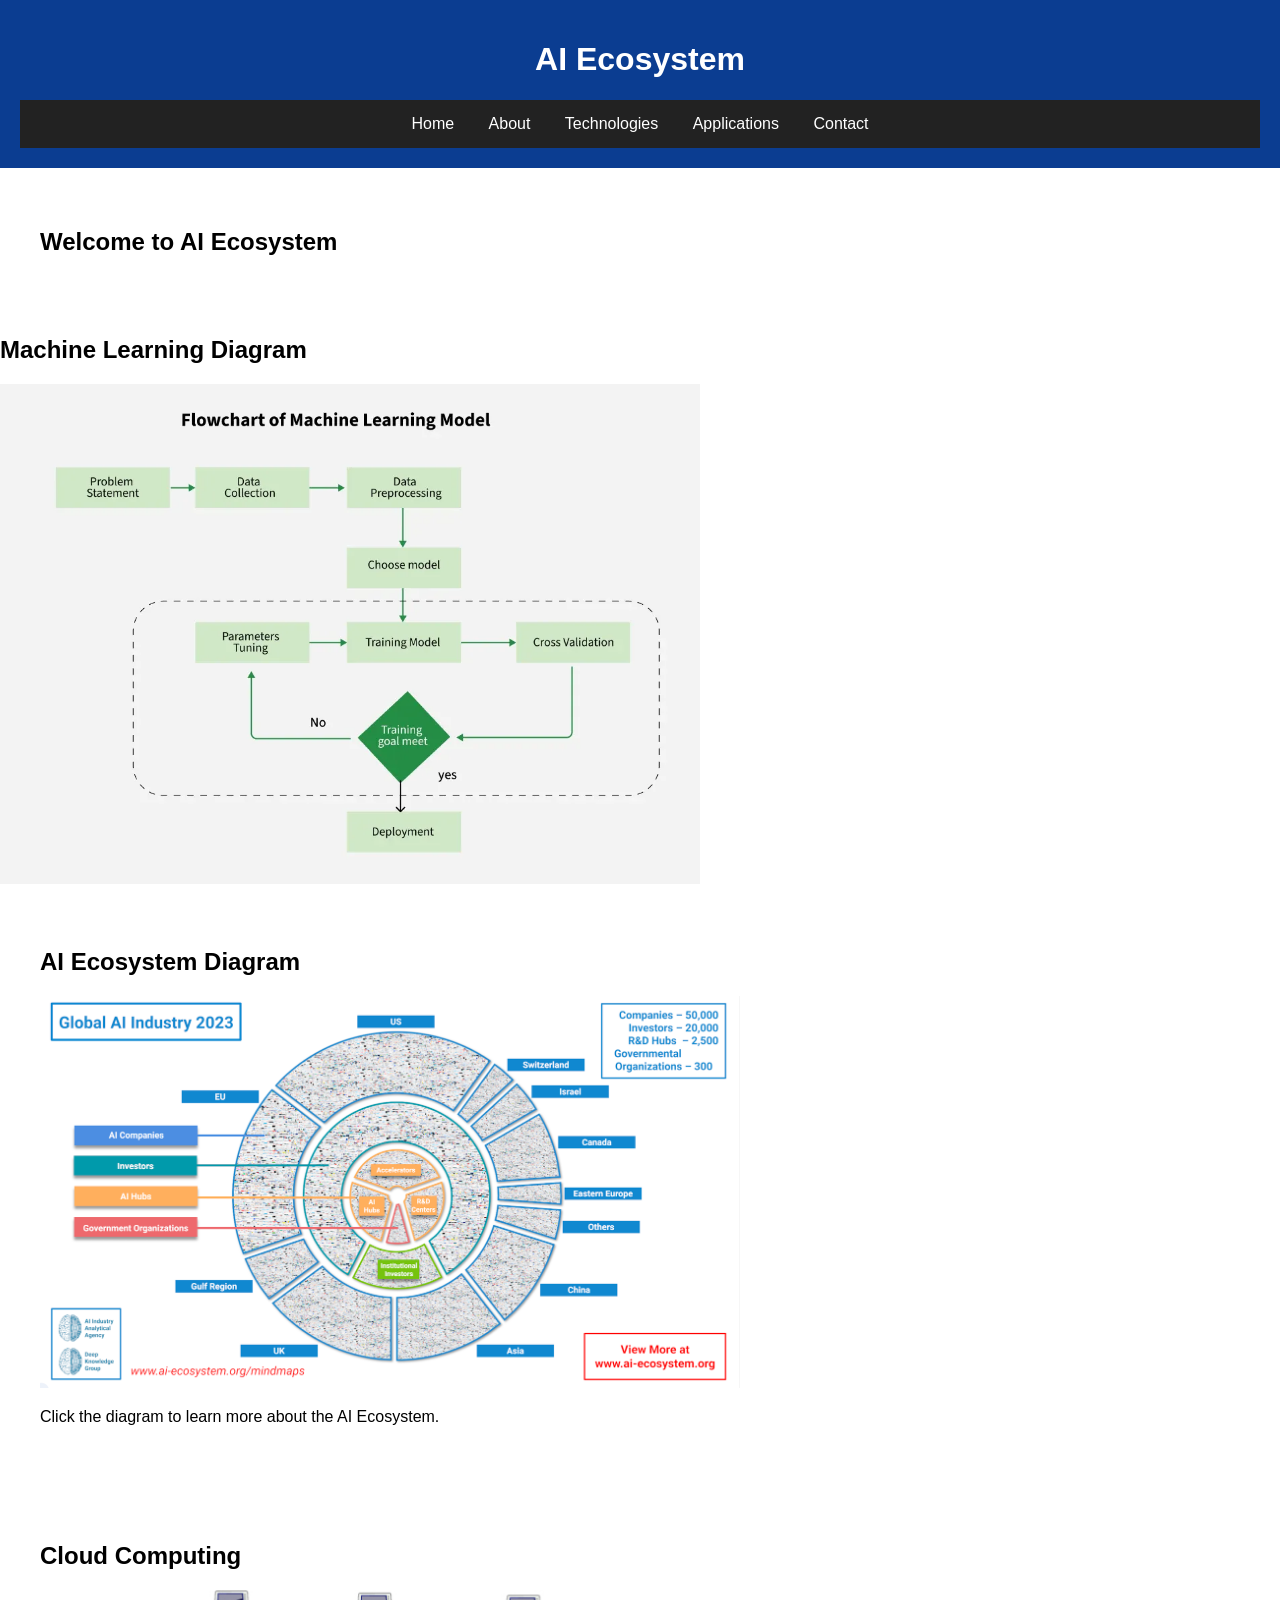
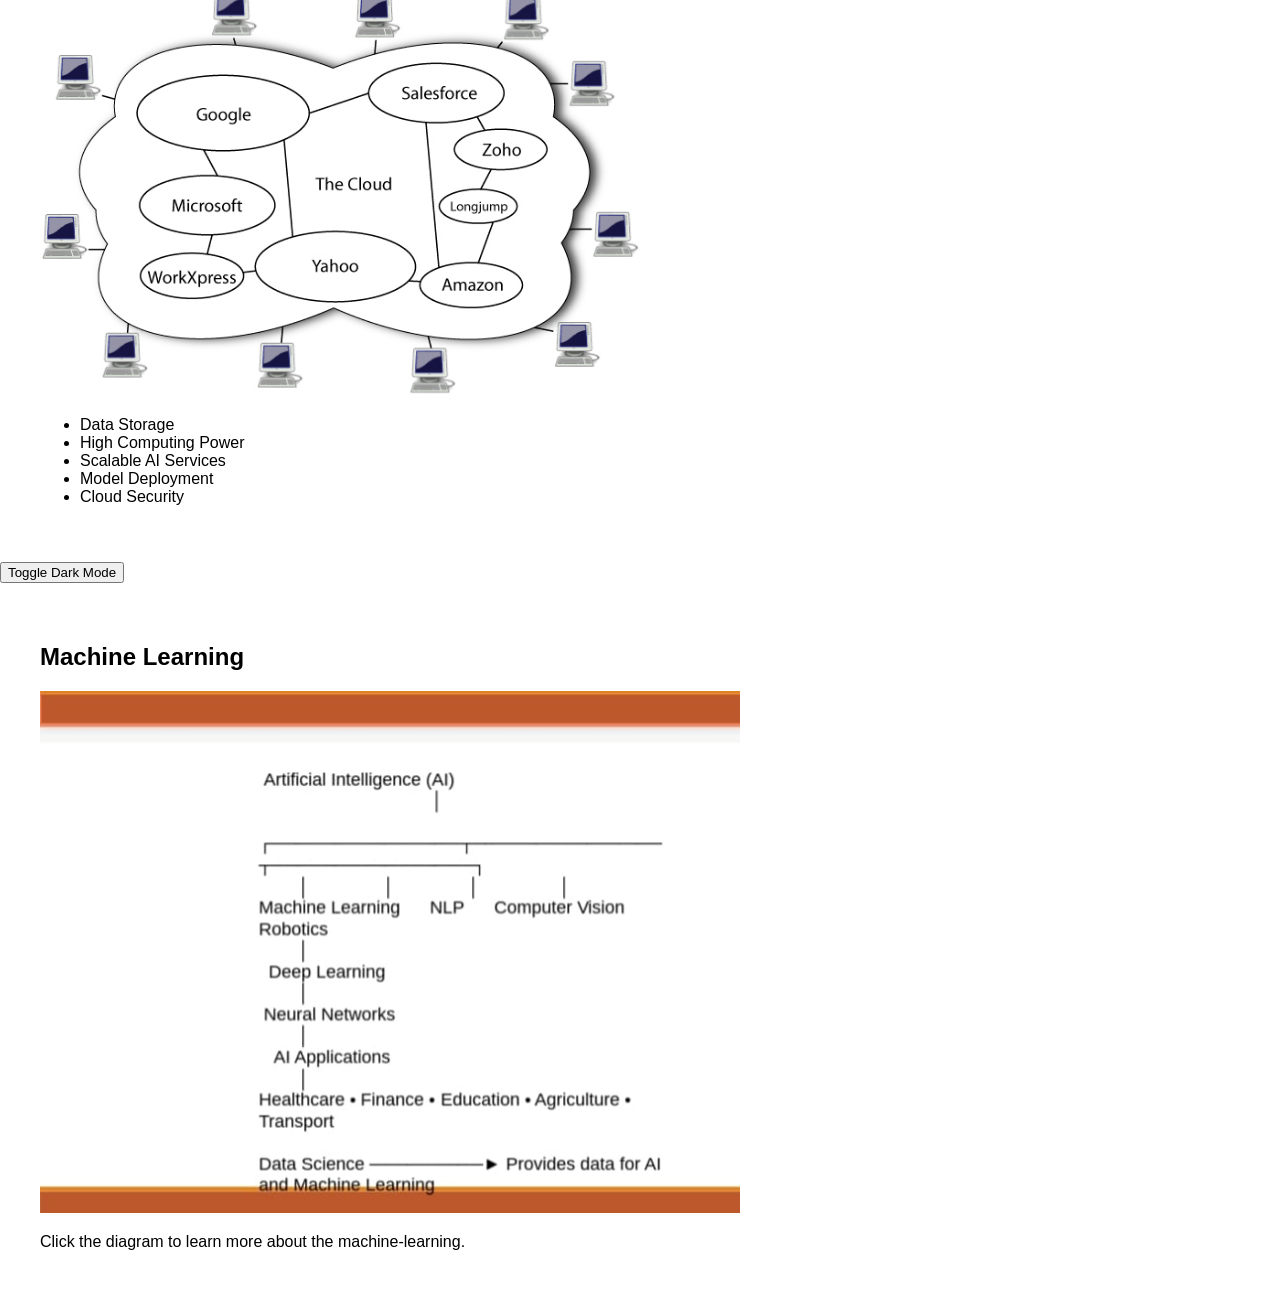
<file: index.html>
<!DOCTYPE html>
<html>
<head>
<title>AI Ecosystem</title>
<link rel="stylesheet" href="css/style.css">
</head>
<body>
<header>
<h1>AI Ecosystem</h1>
<nav>
<a href="index.html">Home</a>
<a href="about.html">About</a>
<a href="technologies.html">Technologies</a>
<a href="applications.html">Applications</a>
<a href="contact.html">Contact</a>
</nav>
</header>
<section>
<h2>Welcome to AI Ecosystem</h2>
</section>
<script src="js/script.js"></script>
</body>
</html>
<link rel="stylesheet" href="css/style.css">
<style>
/* CSS Reset */
body
{
margin: 0px;
padding: 0px;
background: url('C:/Users/vikas/AI-Ecosystem-Website/images/bg.jpg');
}
</style>
<body>
</body>
</html>
<h2>Machine Learning Diagram</h2>
<img src="images/Flowchart-of-Machine-Learning-Model.webp"
     alt="Machine Learning Diagram"
     width="700">
<section>
    <h2>AI Ecosystem Diagram</h2>
    <a href="ecosystem.html">
        <img src="images/ai-ecosystem-diagram.png"
             alt="AI Ecosystem Diagram"
             width="700">
    </a>
    <p>Click the diagram to learn more about the AI Ecosystem.</p>
</section>
<section>
<h2>Cloud Computing</h2>
<img src="images/cloud-computing.jpg"
     alt="Cloud Computing"
     width="600">
<ul>
    <li>Data Storage</li>
    <li>High Computing Power</li>
    <li>Scalable AI Services</li>
    <li>Model Deployment</li>
    <li>Cloud Security</li>
</ul>
</section>
<button
onclick="document.body.classList.
toggle('dark')">
Toggle Dark Mode
</button>
     <section>
    <h2>Machine Learning</h2>
    <a href="machine-learning.html">
        <img src="images/machine-learning.jpeg"
             alt="Machine Learning "
             width="700">
    </a>
    <p>Click the diagram to learn more about the machine-learning.</p>
</section>
</file>
<file: css/style.css>
body {
    font-family: Arial, sans-serif;
    margin: 0;
    background: #f4f4f4;
}

header {
    background: #0b3d91;
    color: white;
    padding: 20px;
    text-align: center;
}

nav a {
    color: white;
    margin: 15px;
    text-decoration: none;
}

section {
    padding: 40px;
}
nav{
    background:#222;
    padding:15px;
}

nav a{
    color:white;
    margin:15px;
    text-decoration:none;
}

nav a:hover{
    color:yellow;
}
.dark {
background-color: #121212;
color: white;
}
</file>
